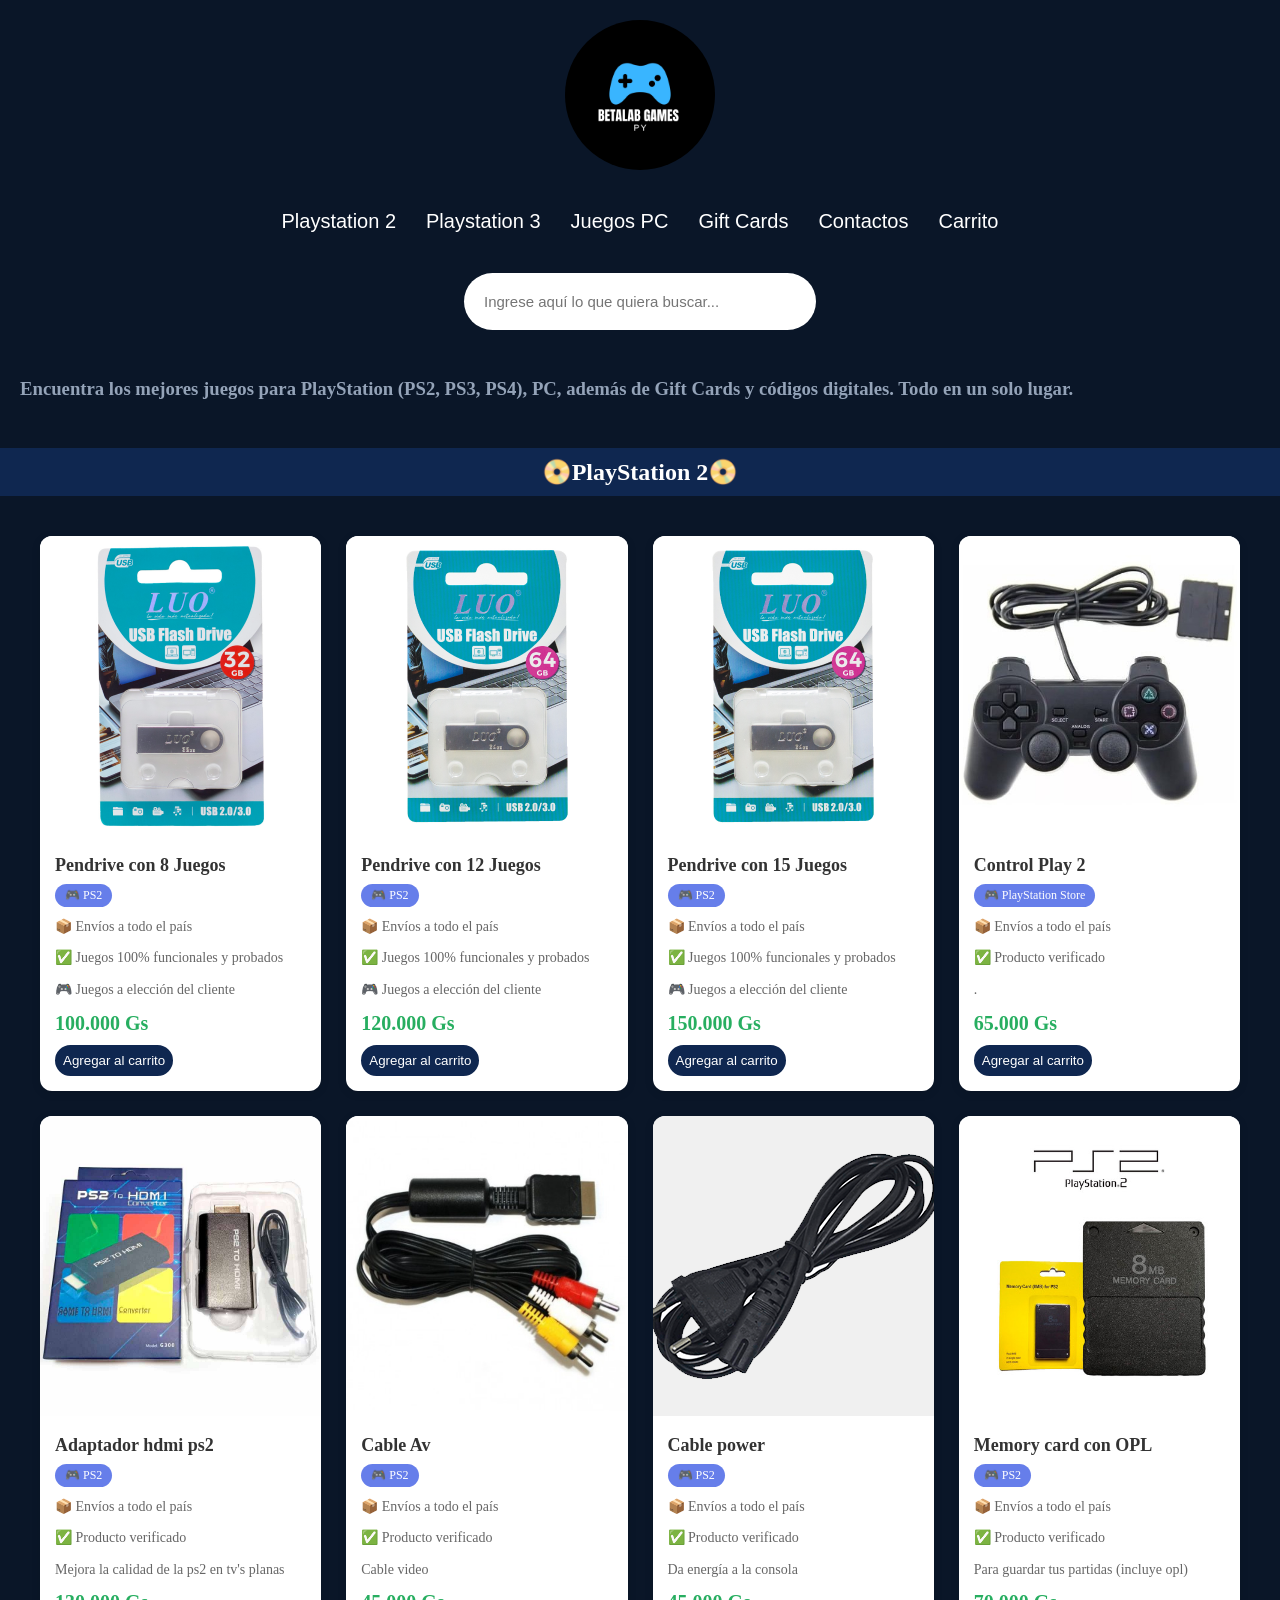
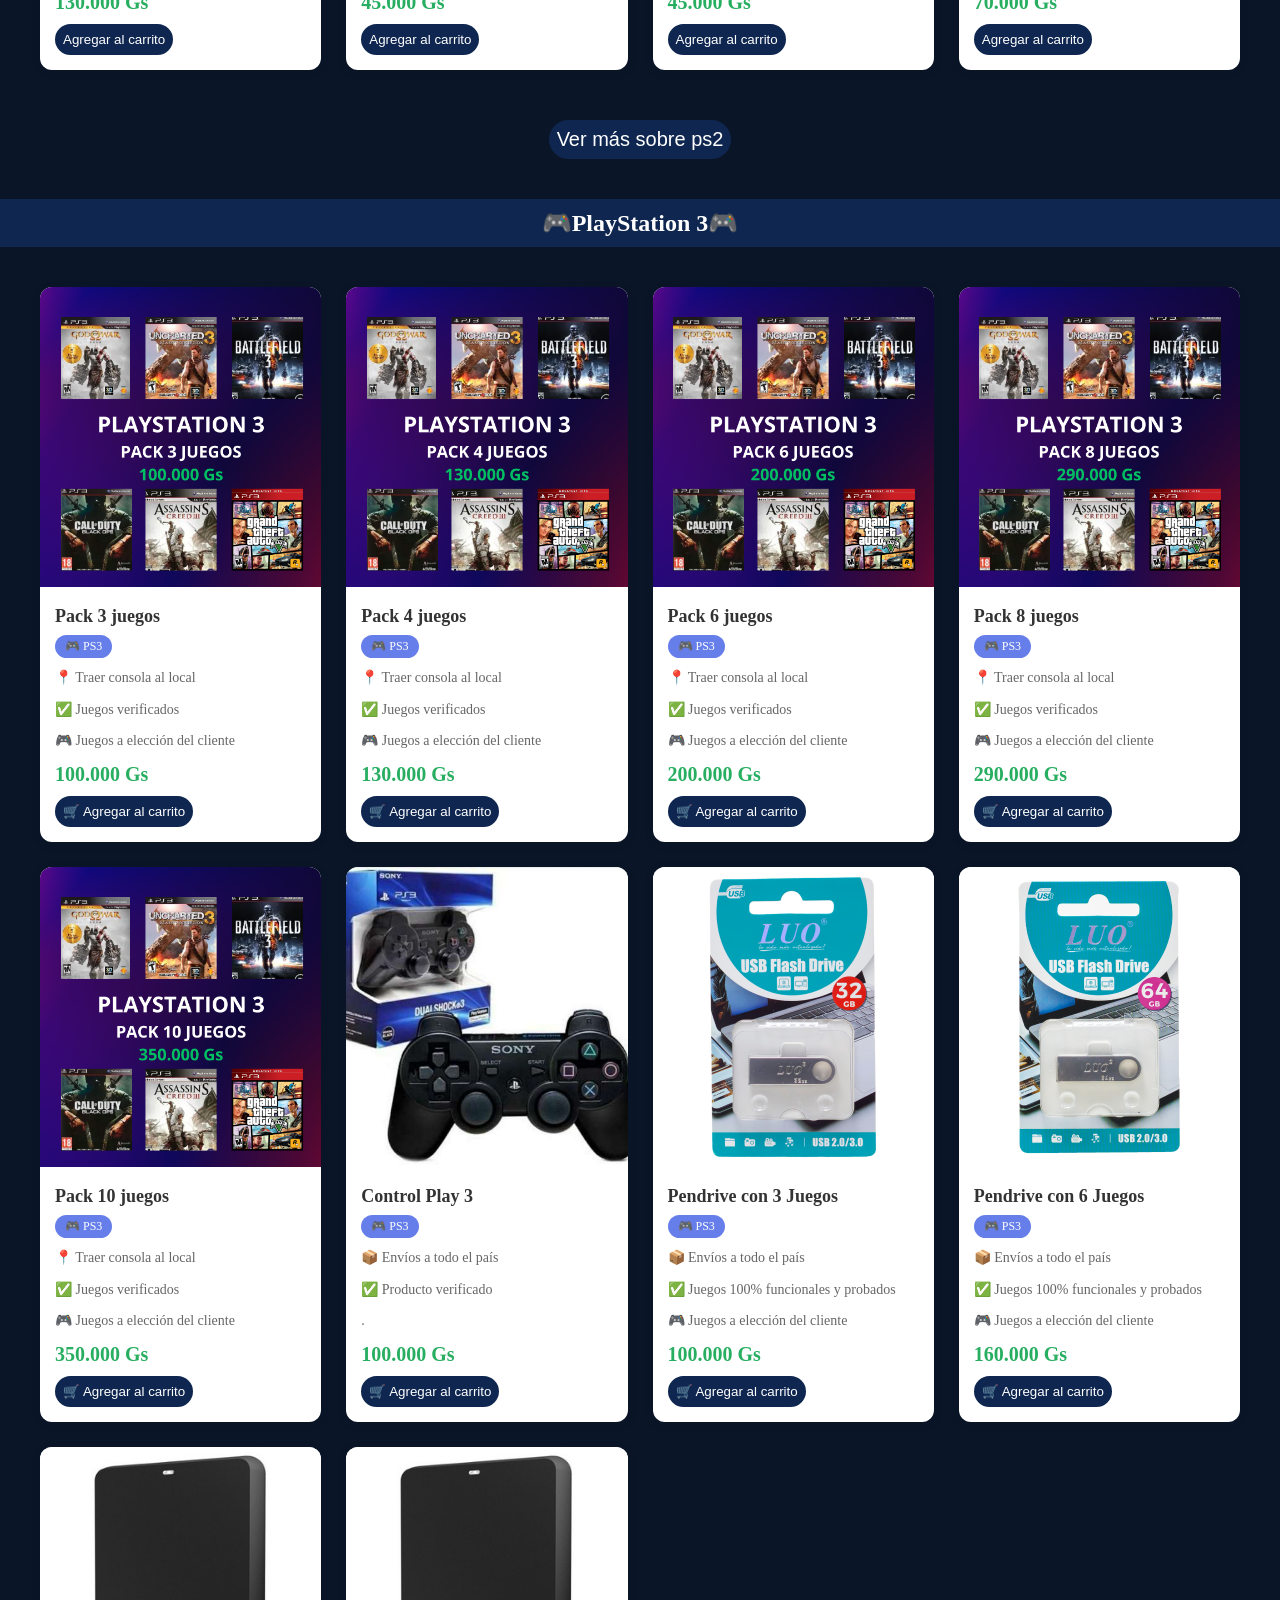
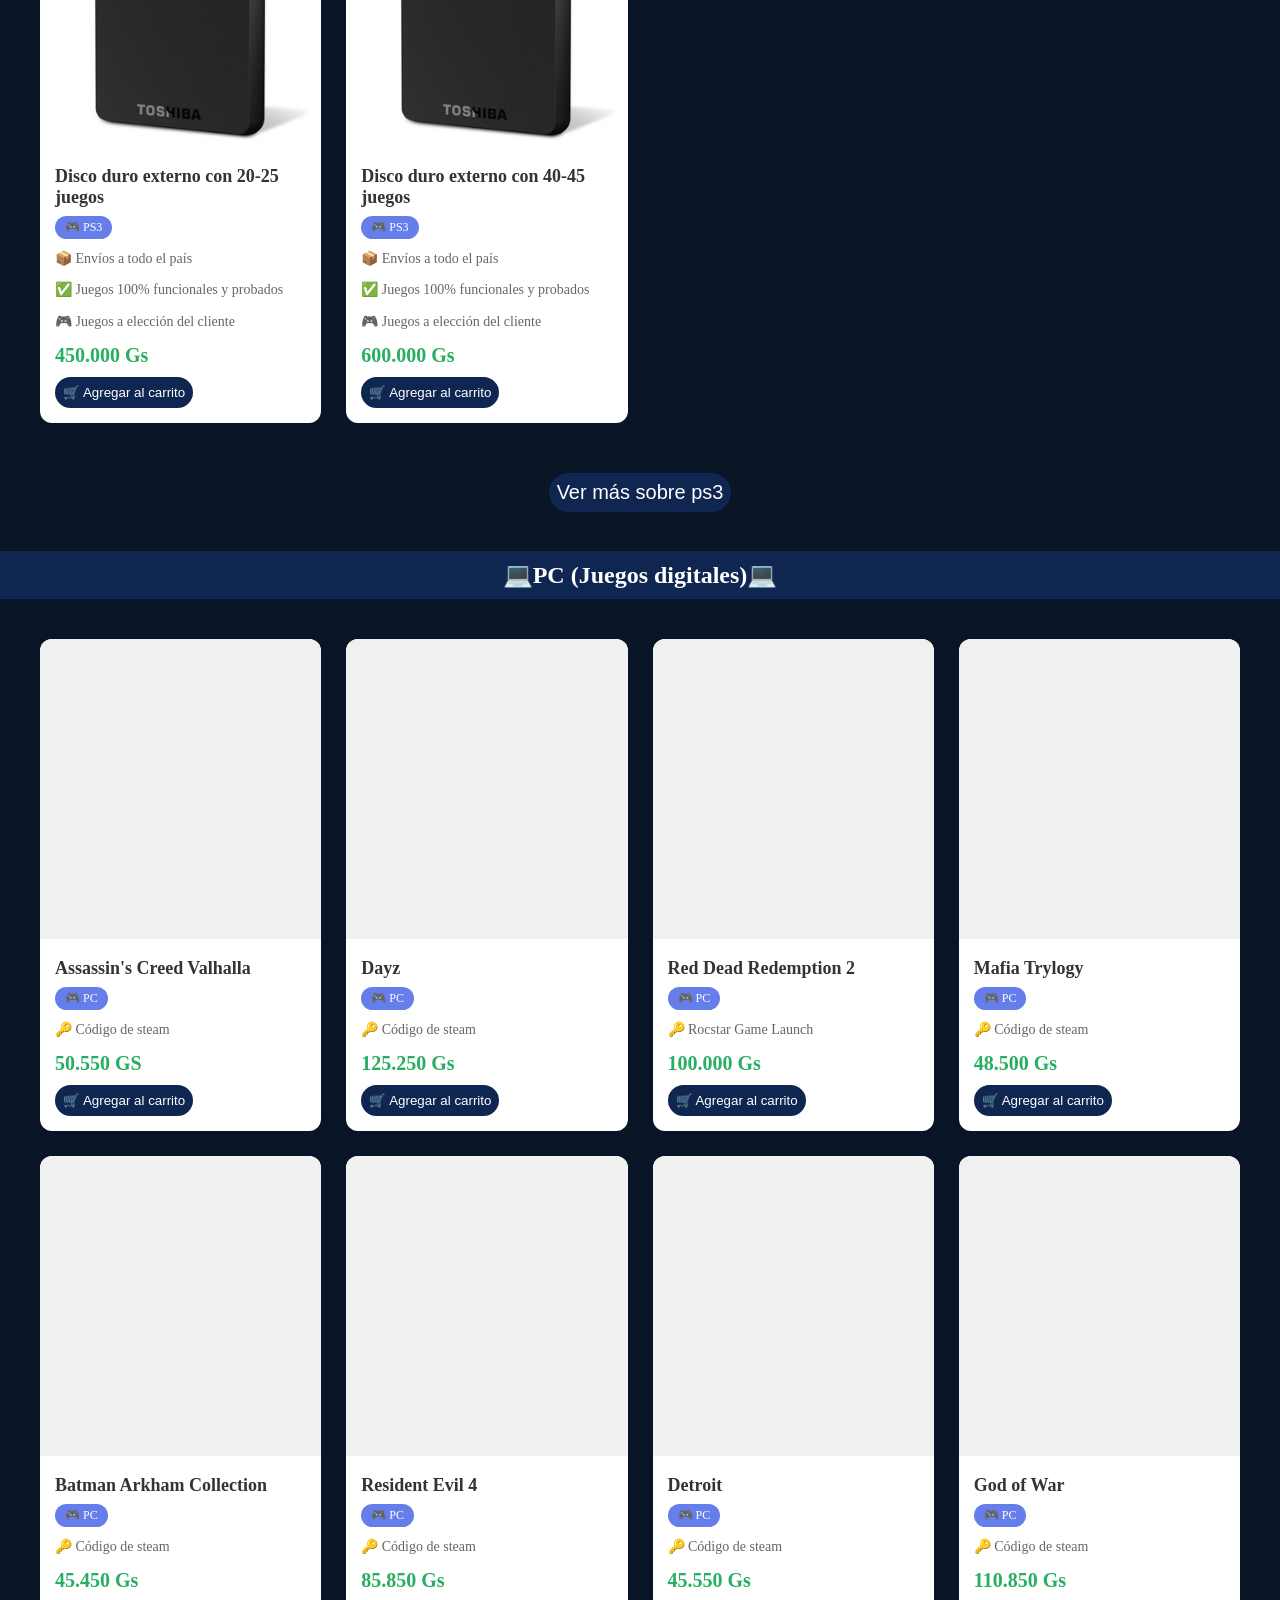
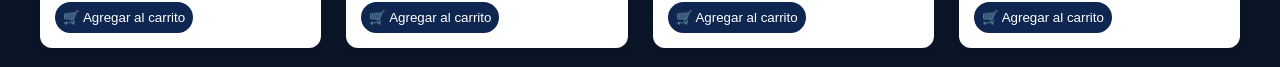
<file: index.html>
<!DOCTYPE html>
<html lang="es">
<head>
    <meta charset="UTF-8">
    <meta name="viewport" content="width=device-width, initial-scale=1.0">
    <title>Inicio</title>
    <link rel="stylesheet" href="css/index.css">
</head>
<body>
    <header>
        <img class="logo" src="img/logobetagames.jpeg" alt="">
    </header>

    <nav>
    <div class="hamburguesa">
        <span></span>
        <span></span>
        <span></span>
    </div>
    <div class="nav-menu">
        <a onclick="ps2()">Playstation 2</a>
        <a onclick="ps3()">Playstation 3</a>
        <a onclick="pc()">Juegos PC</a>
        <a onclick="giftcard()">Gift Cards</a>
        <a onclick="contacto()">Contactos</a>
        <a onclick="carrito()">Carrito</a>
    </div>
</nav>
    <div class="caja-buscador">
         <input id="buscador"  type="text" placeholder="Ingrese aquí lo que quiera buscar...">
    </div>
   
    <main>
        <div class="presentacion">
            <h3 class="titprese">Encuentra los mejores juegos para PlayStation (PS2, PS3, PS4), PC, además de Gift Cards y códigos digitales. Todo en un solo lugar.</h3>
        </div>

        <section class="seccion-videojuegos">
            
            <!--Play2-->
            <h1 class="titulo">📀PlayStation 2📀</h1>
            <div class="productos-container">
                <div id="productosGridPS2" class="productos-grid"></div>
            </div>
            <div class="cajabtnver">
                <button onclick="ps2()" class="btnvermas">Ver más sobre ps2</button>
            </div>

            <!--PS3-->
            <h1 class="titulo">🎮PlayStation 3🎮</h1>
            <div class="productos-container">
                <div id="productosGridPS3" class="productos-grid"></div>
            </div>
            <div class="cajabtnver">
                <button onclick="ps3()" class="btnvermas">Ver más sobre ps3</button>
            </div>

            <!--PC-->
            <h1 class="titulo">💻PC (Juegos digitales)💻</h1>
            <div class="productos-container">
                <div id="productosGridPC" class="productos-grid"></div>
            </div>
            <div class="cajabtnver">
                <button onclick="pc()" class="btnvermas">Ver más sobre ps3</button>
            </div>

            
            
        </section>



    </main>
    <footer>

    </footer>

    <!--Script-->
    <script src="js/ps2.js"></script>
    <script src="js/ps3.js"></script>
    <script src="js/pc.js"></script>
    <script src="js/direccion.js"></script>
    <script src="js/btnhambur.js"></script>
</body>
</html>
</file>
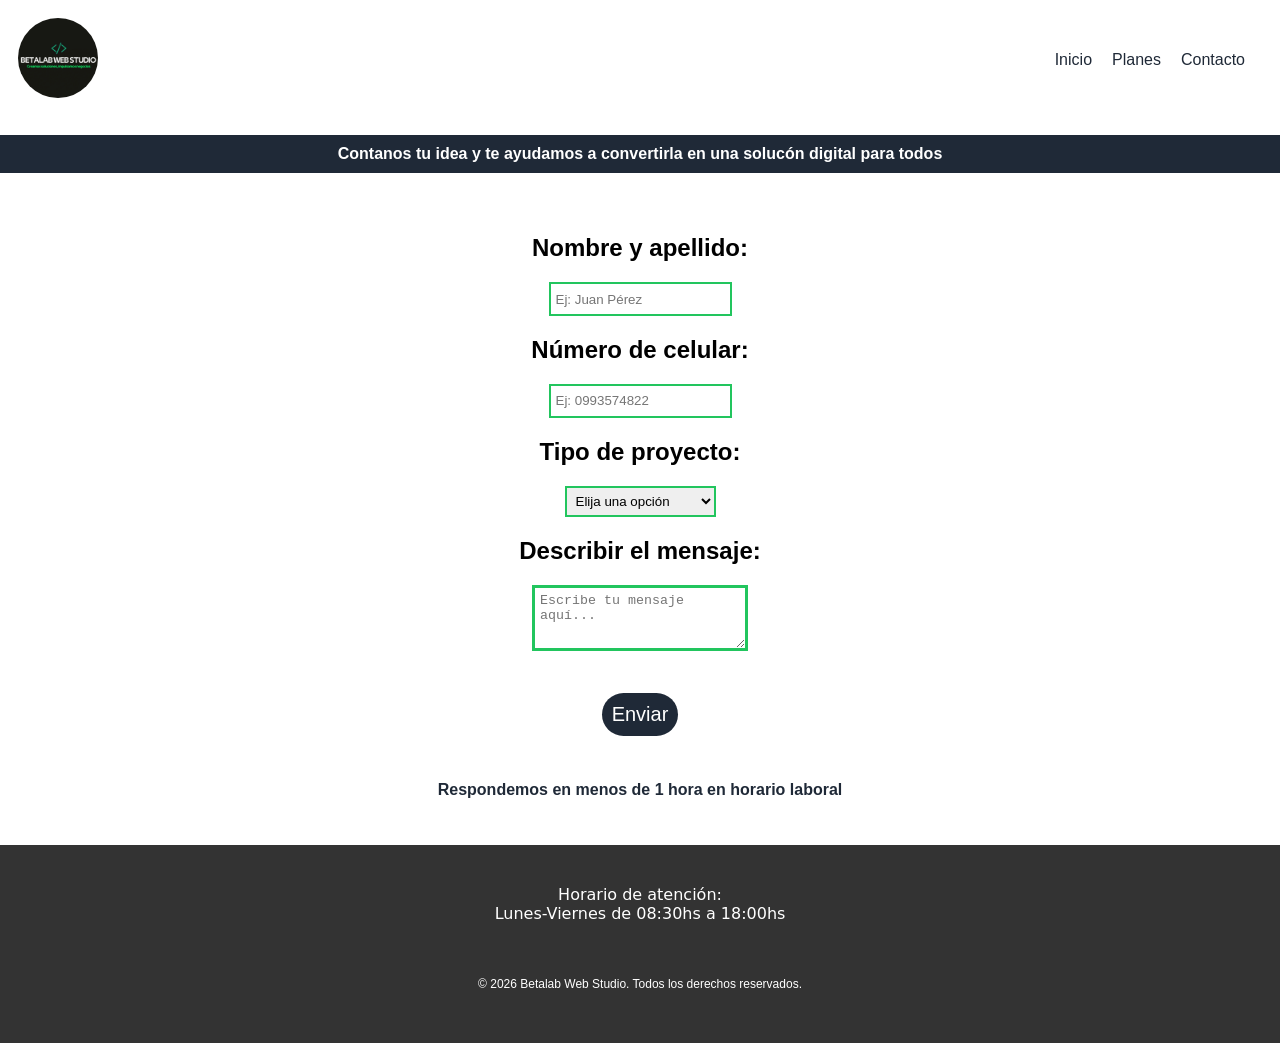
<file: contacto.html>
<!DOCTYPE html>
<html lang="es">
<head>
    <meta charset="UTF-8">
    <meta name="viewport" content="width=device-width, initial-scale=1.0">
    <title>Contacto</title>
    <link rel="stylesheet" href="css/contacto.css">
</head>
<body>

    <header>
        <div class="container-logo">
            <img class="logo" src="img/logo.jpeg" alt="">
        </div>
        <div class="container-enlaces">
            <a href="index.html">Inicio</a>
            <a href="planes.html">Planes</a>
            <a href="contacto.html">Contacto</a>
        </div>
    </header>

    <h4 class="titulo">Contanos tu idea y te ayudamos a convertirla en una solucón digital para todos</h4>
    
    <!--Formulario-->

    <div>
    <h2>Nombre y apellido:</h2>
    <input placeholder="Ej: Juan Pérez" type="text" id="nombre">
    
    <h2>Número de celular:</h2>
    <input placeholder="Ej: 0993574822" type="tel" id="numero">
    
    <h2>Tipo de proyecto:</h2>
    <select id="cmbproyecto">
        <option>Elija una opción</option>
        <option>Landing Page</option>
        <option>Tienda Web</option>
        <option>Sistema de Gestión</option>
    </select>
    
    <h2>Describir el mensaje:</h2>
    <textarea id="mensaje" placeholder="Escribe tu mensaje aquí..."></textarea>
    <br> <br>
    
    <div class="container-btn">
        <button class="btnenviar" onclick="enviarWhatsApp()">Enviar</button>
    </div>
    
    <h4>Respondemos en menos de 1 hora en horario laboral</h4>
</div>

    <footer>
        <div class="container-horario">
            <span>Horario de atención:</span> <br>
            <span>Lunes-Viernes de 08:30hs a 18:00hs</span>
        </div>
        
        <div class="copyright">
            <p>© 2026 Betalab Web Studio. Todos los derechos reservados.</p>
        </div>
    </footer>

     <!--Scripts-->
    <script src="js/contacto.js"></script>
    

</body>
</html>
</file>
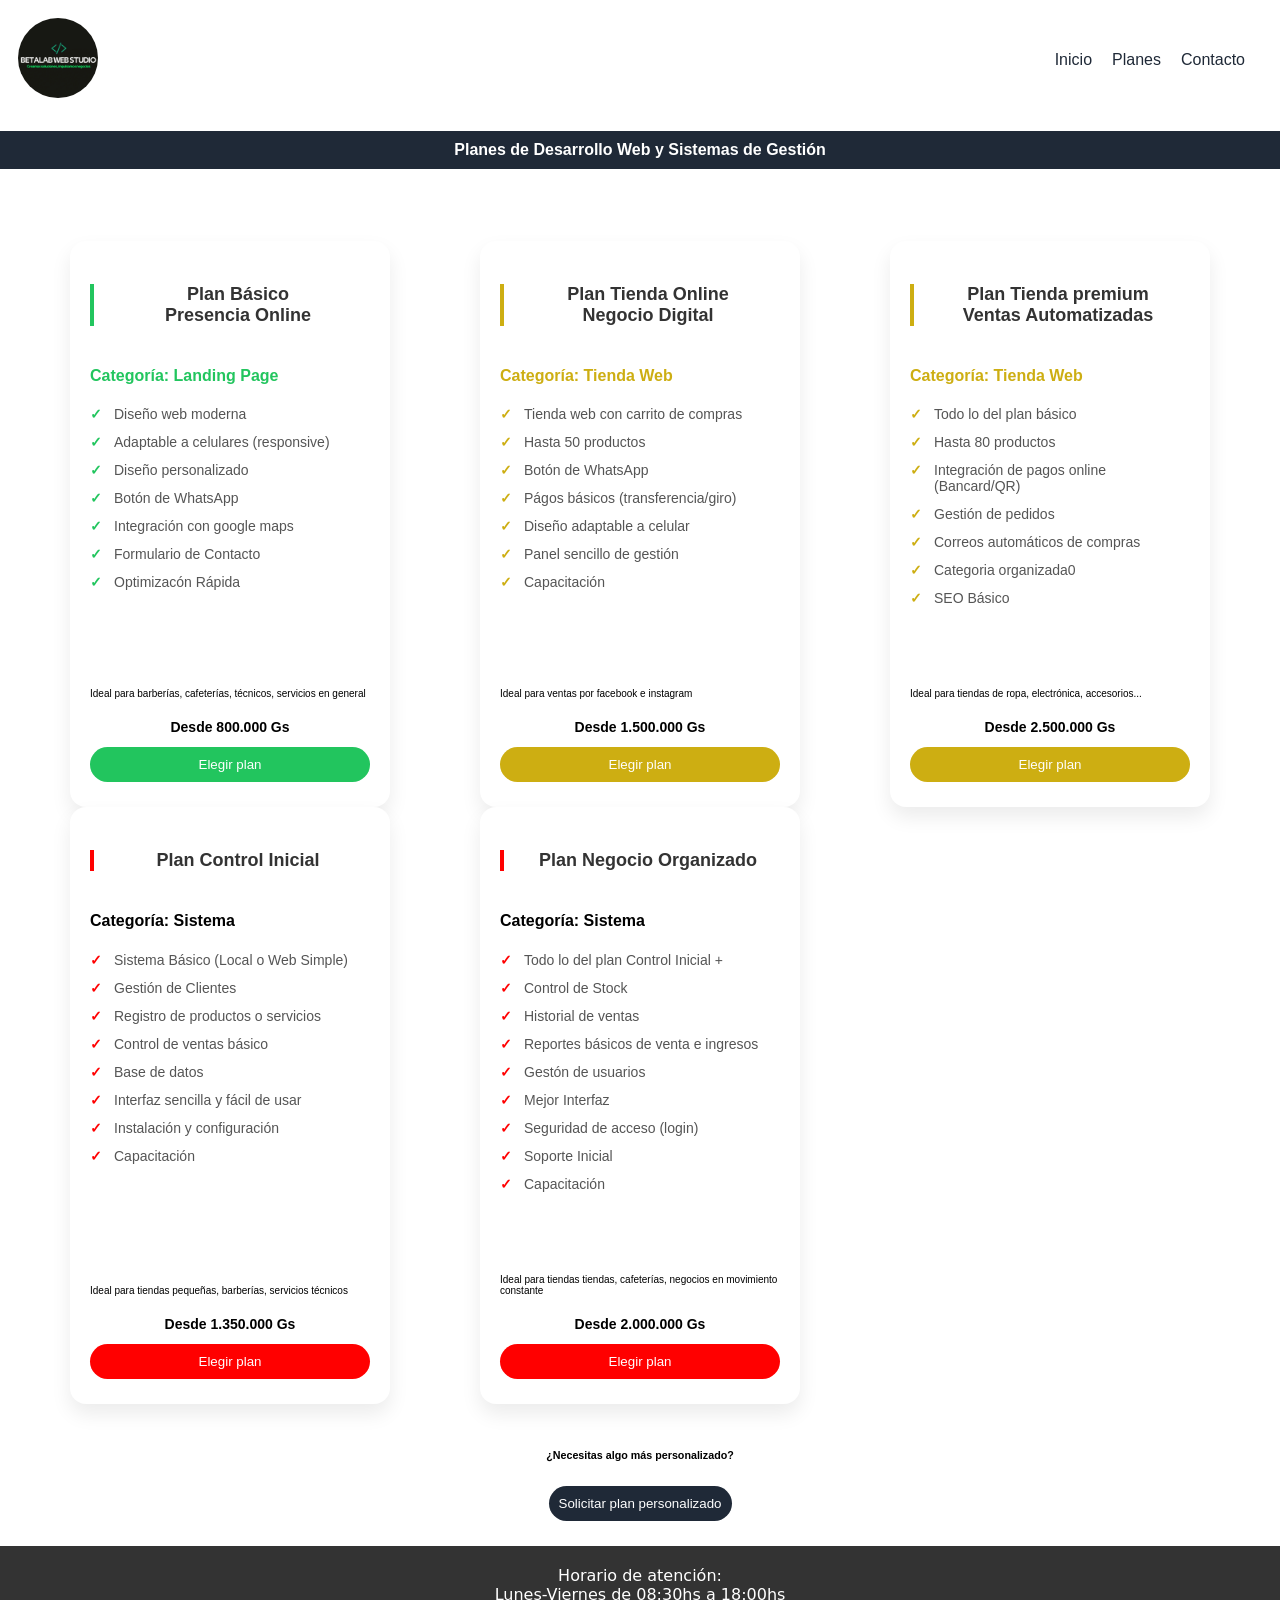
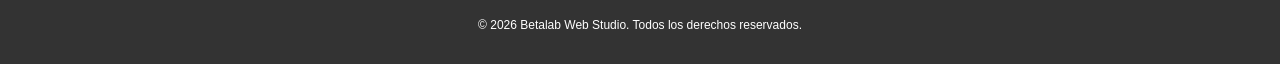
<file: planes.html>
<!DOCTYPE html>
<html lang="es">
<head>
    <meta charset="UTF-8">
    <meta name="viewport" content="width=device-width, initial-scale=1.0">
    <title>Planes</title>
    <link rel="stylesheet" href="css/planes.css">
</head>
<body>
    <header>
        <div class="container-logo">
            <img class="logo" src="img/logo.jpeg" alt="">
        </div>
        <div class="container-enlaces">
            <a href="index.html">Inicio</a>
            <a href="planes.html">Planes</a>
            <a href="contacto.html">Contacto</a>
        </div>
    </header>
    
    <main>
        <h4 class="titulo">Planes de Desarrollo Web y Sistemas de Gestión</h3>

        <!-- Planes -->
        <section class="planes">

            <div class="tarjeta-basico">
                <h3 id="nombre-plan">Plan Básico <br> Presencia Online</h3>
                <h4 class="cat_landing">Categoría: Landing Page</h4>
                <ul>
                    <li>Diseño web moderna</li>
                    <li>Adaptable a celulares (responsive)</li>
                    <li>Diseño personalizado</li>
                    <li>Botón de WhatsApp</li>
                    <li>Integración con google maps
                    <li>Formulario de Contacto</li>
                    <li>Optimizacón Rápida</li>
                </ul>
                <p class="descripcion">Ideal para barberías, cafeterías, técnicos, servicios en general</p>
                <h4 class="precio">Desde 800.000 Gs</h4>
                <button onclick="planBasico()" class="btnbasico">Elegir plan</button>
            </div>

            <div class="tarjeta-medio">
                <h3 id="nombre-plan">Plan Tienda Online <br> Negocio Digital</h3>
                <h4 class="cat_tienda">Categoría: Tienda Web</h4>
                <ul>
                    <li>Tienda web con carrito de compras</li>
                    <li>Hasta 50 productos</li>
                    <li>Botón de WhatsApp</li>
                    <li>Págos básicos (transferencia/giro)</li>
                    <li>Diseño adaptable a celular</li>
                    <li>Panel sencillo de gestión</li>
                    <li>Capacitación</li>
                </ul>
                <p class="descripcion">Ideal para ventas por facebook e instagram</p>
                <h4 class="precio">Desde 1.500.000 Gs</h4>
                <button onclick="planTiendaOnline()" class="btnmedio">Elegir plan</button>
            </div>

            <div class="tarjeta-medio">
                <h3 id="nombre-plan">Plan Tienda premium <br> Ventas Automatizadas</h3>
                <h4 class="cat_tienda">Categoría: Tienda Web</h4>
                <ul>
                    <li>Todo lo del plan básico</li>
                    <li>Hasta 80 productos</li>
                    <li>Integración de pagos online (Bancard/QR)</li>
                    <li>Gestión de pedidos</li>
                    <li>Correos automáticos de compras</li>
                    <li>Categoria organizada0</li>
                    <li>SEO Básico</li>
                </ul>
                <p class="descripcion">Ideal para tiendas de ropa, electrónica, accesorios...</p>
                <h4 class="precio">Desde 2.500.000 Gs</h4>
                <button onclick="planTiendaPremium()" class="btnmedio">Elegir plan</button>
            </div>

            <div class="tarjeta-premium">
                <h3 id="nombre-plan">Plan Control Inicial</h3>
                <h4 class="cat_sistema">Categoría: Sistema</h4>
                <ul>
                    <li>Sistema Básico (Local o Web Simple)</li>
                    <li>Gestión de Clientes</li>
                    <li>Registro de productos o servicios</li>
                    <li>Control de ventas básico</li>
                    <li>Base de datos</li>
                    <li>Interfaz sencilla y fácil de usar</li>
                    <li>Instalación y configuración</li>
                    <li>Capacitación</li>
                </ul>
                <p class="descripcion">Ideal para tiendas pequeñas, barberías, servicios técnicos</p>
                <h4 class="precio">Desde 1.350.000 Gs</h4>
                <button onclick="planControlInicial()" class="btnpremium">Elegir plan</button>
            </div>

            <div class="tarjeta-premium">
                <h3 id="nombre-plan">Plan Negocio Organizado</h3>
                <h4 class="cat_sistema">Categoría: Sistema</h4>
                <ul>
                    <li>Todo lo del plan Control Inicial +</li>
                    <li>Control de Stock</li>
                    <li>Historial de ventas</li>
                    <li>Reportes básicos de venta e ingresos</li>
                    <li>Gestón de usuarios</li>
                    <li>Mejor Interfaz</li>
                    <li>Seguridad de acceso (login)</li>
                    <li>Soporte Inicial</li>
                    <li>Capacitación</li>
                </ul>
                 <p class="descripcion">Ideal para tiendas tiendas, cafeterías, negocios en movimiento constante</p>
                <h4 class="precio">Desde 2.000.000 Gs</h4>
                <button onclick="planNegocioOrganizado()" class="btnpremium">Elegir plan</button>
            </div>


        </section>
    </main>

    <div class="container-btn">
        <h6 class="planper">¿Necesitas algo más personalizado?</h6>
    <button class="btn-planper" onclick="window.location.href='contacto.html';" >Solicitar plan personalizado</button>
    </div>

    <footer>
        <div class="container-horario">
            <span>Horario de atención:</span> <br>
            <span>Lunes-Viernes de 08:30hs a 18:00hs</span>
        </div>
        
        <div class="copyright">
            <p>© 2026 Betalab Web Studio. Todos los derechos reservados.</p>
        </div>
    </footer>

     <!--Scripts-->
    <script src="js/accion-botones.js"></script>
    <script src="js/planes.js"></script>
</body>
</html>
</file>
<file: css/index.css>
body{
    width: 100%;
    height: 100%;
    left: 0;
    top: 0;
    margin: 0;
    background-color: #0A1628;
    object-fit: cover;
    cursor: default;
}
.logo{
    width: 150px;
    border-radius:100px;
}
header{
    padding: 20px;
    display: flex;
    justify-content: center;
    align-items: center;
}


.caja-buscador{
    display: flex;
    justify-content: center;
    align-items: center;
    padding: 20px;
    gap: 10px;
}

#buscador{
    font-size: 15px;
    width: 312px;
    padding: 20px;
    border-radius: 50px;
    border: none;
}

#buscador:hover{
    background-color: #60A5FA;
    transition: 0.80s;
    transform: scale(1.1);
    color: white;
}

#buscador:focus{
    outline: none;
}

nav{
    display: flex;
    justify-content: center;
    align-items: center;
    gap: 30px;
    padding: 20px;
}

nav a{
    color: white;
    font-size: 20px;
    font-family: Verdana, Geneva, Tahoma, sans-serif;
    text-decoration: none;
}

nav a:hover{
    color: rgb(6, 136, 223);
    transform: scale(1.1);
    transition: 0.80s;
    border: none;
    background-color: rgb(255, 255, 255);
    padding: 12px;
    border-radius: 50px;
}

.presentacion {
    display: flex;
    justify-content: justify;
    align-items: center;
    color:#94A3B8;
}
.presentacion > * {
    margin: 8px 0;  /* junta todo con solo 5px entre cada elemento */
}

.titprese{
    padding: 20px;
    text-align: justify;  
    text-align-last: center;
}


/*Seccion*/
.titulo{
    color: white;
    text-align: center;
    background-color: 	#0f2750;
    padding: 10px;
}

/* ========== CONTENEDOR PRINCIPAL ========== */
.productos-container {
    max-width: 1200px;
    margin: 0 auto;
    padding: 20px;
}

/* ========== TÍTULO ========== */
.productos-titulo {
    text-align: center;
    color: #333;
    margin-bottom: 30px;
    font-size: 2rem;
}

/* ========== CONTADOR ========== */
.productos-contador {
    text-align: right;
    color: #666;
    margin-bottom: 20px;
    font-size: 14px;
}

/* ========== GRID DE PRODUCTOS ========== */
.productos-grid {
    display: grid;
    grid-template-columns: repeat(auto-fill, minmax(280px, 1fr));
    gap: 25px;
}

/* ========== TARJETA DE PRODUCTO ========== */
.producto-card {
    background: white;
    border-radius: 12px;
    overflow: hidden;
    box-shadow: 0 2px 10px rgba(0,0,0,0.1);
    transition: transform 0.3s, box-shadow 0.3s;
    cursor: pointer;
}

.producto-card:hover {
    transform: translateY(-5px);
    box-shadow: 0 5px 20px rgba(0,0,0,0.15);
}

/* ========== IMAGEN ========== */
.producto-imagen {
    width: 100%;
    height: 300px;
    object-fit: cover;
    background: #f0f0f0;
}

/* ========== INFORMACIÓN ========== */
.producto-info {
    padding: 15px;
}

.producto-nombre {
    font-size: 18px;
    font-weight: bold;
    color: #333;
    margin-bottom: 8px;
}

.producto-consola {
    display: inline-block;
    background: #667eea;
    color: white;
    padding: 4px 10px;
    border-radius: 20px;
    font-size: 12px;
    margin-bottom: 10px;
}

.producto-descripcion {
    color: #666;
    font-size: 14px;
    margin-bottom: 12px;
    line-height: 1.4;
}

.producto-precio {
    font-size: 20px;
    font-weight: bold;
    color: #27ae60;
}

.aggcarrito{
    margin-top: 10px;
    border: #0f2750 solid;
    padding: 5px;
    border-radius: 50px;
    background-color: #0f2750;
    color: white;
}

.aggcarrito:hover{
    transform: scale(1.1);
    transition: 0.5s;
    color: white;
    background-color: #27ae60;
    border:  #27ae60 solid;
}

.cajabtnver{
    display: flex;
    align-items: center;
    justify-content: center;
    padding: 20px;
}
.btnvermas{
    font-size: 20px;
    margin-top: 10px;
    border: #0f2750 solid;
    padding: 5px;
    border-radius: 50px;
    background-color: #0f2750;
    color: white;
}

.btnvermas:hover{
    transform: scale(1.1);
    transition: 0.5s;
    color: white;
    background-color: #27ae60;
    border:  #27ae60 solid;
}

/* ========== MENSAJE SIN RESULTADOS ========== */
.sin-resultados {
    text-align: center;
    padding: 50px;
    color: #999;
    font-size: 18px;
}

/* Ocultar hamburguesa en desktop */
.hamburguesa {
    display: none;
}

/* Menú normal en desktop */
.nav-menu {
    display: flex;
    gap: 30px;
}

/* ========== MEDIA QUERY PARA TABLETS Y CELULARES ========== */
@media (max-width: 768px) {
    /* Mostrar hamburguesa solo en pantallas pequeñas */
    .hamburguesa {
        display: flex;
        flex-direction: column;
        cursor: pointer;
        gap: 5px;
        padding: 10px;
    }
    
    .hamburguesa span {
        width: 30px;
        height: 3px;
        background-color: white;
        border-radius: 5px;
        transition: 0.3s;
    }
    
    /* Ocultar menú normal y mostrar como menú desplegable */
    .nav-menu {
        display: none;
        flex-direction: column;
        position: absolute;
        top: 100%;
        left: 0;
        width: 100%;
        background-color: #0A1628;
        padding: 20px;
        gap: 15px;
        z-index: 1000;
        box-shadow: 0 10px 20px rgba(0,0,0,0.3);
    }
    
    .nav-menu.active {
        display: flex;
    }
    
    nav {
        position: relative;
        justify-content: space-between;
        padding: 15px 20px;
    }
    
    nav a {
        text-align: center;
        padding: 10px;
        font-size: 16px;
    }
    
    /* Grid: 3 productos por fila con mejor proporción */
    .productos-grid {
        grid-template-columns: repeat(3, 1fr);
        gap: 12px;
    }
    
    /* Tarjetas más compactas */
    .producto-card {
        border-radius: 10px;
    }
    
    /* Imagen más proporcionada */
    .producto-imagen {
        height: 140px;
    }
    
    /* Padding reducido en info */
    .producto-info {
        padding: 10px;
    }
    
    /* Nombre más pequeño */
    .producto-nombre {
        font-size: 13px;
        margin-bottom: 4px;
    }
    
    /* Consola más compacta */
    .producto-consola {
        font-size: 9px;
        padding: 3px 8px;
        margin-bottom: 6px;
    }
    
    /* Descripción más pequeña */
    .producto-descripcion {
        font-size: 10px;
        margin-bottom: 8px;
        line-height: 1.3;
    }
    
    /* Precio ajustado */
    .producto-precio {
        font-size: 14px;
    }
    
    /* Botón más pequeño */
    .aggcarrito {
        font-size: 10px;
        padding: 4px 8px;
        margin-top: 6px;
    }
    
    /* Header y buscador más compactos */
    header {
        padding: 10px;
    }
    
    .logo {
        width: 100px;
    }
    
    .caja-buscador {
        padding: 10px;
    }
    
    #buscador {
        width: 250px;
        padding: 12px;
        font-size: 14px;
    }
    
    .presentacion h1 {
        font-size: 20px;
    }
    
    .presentacion p {
        font-size: 12px;
        text-align: center;
        padding: 0 15px;
    }
    
    .titulo {
        font-size: 18px;
        padding: 8px;
    }
    
    .btnvermas {
        font-size: 14px;
        padding: 8px 16px;
    }

    .titprese{
    padding: 20px;
    text-align: justify;  
    text-align-last: center;
}
}

/* Para celulares más pequeños (menos de 500px) */
@media (max-width: 500px) {
    .productos-grid {
        grid-template-columns: repeat(3, 1fr);
        gap: 8px;
    }
    
    .producto-imagen {
        height: 110px;
    }
    
    .producto-info {
        padding: 6px;
    }
    
    .producto-nombre {
        font-size: 11px;
        margin-bottom: 3px;
    }
    
    .producto-consola {
        font-size: 8px;
        padding: 2px 6px;
        margin-bottom: 4px;
    }
    
    .producto-descripcion {
        font-size: 9px;
        margin-bottom: 6px;
        display: -webkit-box;
        -webkit-line-clamp: 2;
        -webkit-box-orient: vertical;
        overflow: hidden;
    }
    
    .producto-precio {
        font-size: 12px;
    }
    
    .aggcarrito {
        font-size: 9px;
        padding: 3px 6px;
    }
    
    #buscador {
        width: 200px;
        padding: 10px;
        font-size: 12px;
    }
    
    .logo {
        width: 80px;
    }

    .titprese{
    padding: 20px;
    text-align: justify;  
    text-align-last: center;
}
}

/* Para tablets en modo horizontal */
@media (min-width: 769px) and (max-width: 1024px) {
    .productos-grid {
        grid-template-columns: repeat(3, 1fr);
        gap: 20px;
    }
    
    .producto-imagen {
        height: 180px;
    }
}
</file>
<file: css/contacto.css>
body {
    background-color: #FFFFFF;
    font-family: 'Trebuchet MS', 'Lucida Sans Unicode', 'Lucida Grande', 'Lucida Sans', Arial, sans-serif;
    margin: 0;
    padding: 0;
    border: none;
    cursor: default;
    overflow-x: hidden;
    max-width: 100%;
}

header {
    display: flex;
    justify-content: space-between;
    align-items: center;
    margin: 10px;
}

.logo {
    width: 80px;
    border-radius: 50px;
}

.container-logo {
    padding: 8px;
}

.container-enlaces {
    display: flex;
    gap: 10px;
    padding: 20px;
}

.container-enlaces a {
    color: #1F2937;
    text-decoration: none;
    padding: 5px;
}

.container-enlaces a:hover {
    transition: 0.5s;
    transform: scale(1.1);
    text-decoration: underline;
    color: #22C55E;
}

.titulo {
    padding: 10px;
    text-align: center;
    background-color: #1F2937;
    color: white;
}

/* Desarrollo */
div {
    display: block;
    text-align: center;
    padding: 20px;
}

select {
    padding: 5px;
    border: solid #22C55E 2px;
}

input {
    height: 20px;
    border: solid #22C55E 2px;
    padding: 5px;
}

textarea {
    border: solid #22C55E 3px;
    padding: 5px;
    height: 50px;
    width: 200px;
}

.container-btn {
    display: flex;
    justify-content: center;
    padding: 20px;
}

.btnenviar {
    border: none;
    border-radius: 50px;
    padding: 10px;
    color: #FFFFFF;
    background-color: #1F2937;
    font-size: 20px;
}

.btnenviar:hover {
    transition: 0.5s;
    transform: scale(1.1);
    background-color: #22C55E;

}

/* Footer */
footer {
    display: flex;
    justify-content: center;
    flex-direction: column;
    background-color: #333;
    padding: 20px;
    gap: 2px;
    margin-top: 5px;
}

.container-horario {
    color: white;
    text-align: center;
    font-family: system-ui, -apple-system, BlinkMacSystemFont, 'Segoe UI', Roboto, Oxygen, Ubuntu, Cantarell, 'Open Sans', 'Helvetica Neue', sans-serif;
}

.copyright {
    font-size: 12px;
    text-align: center;
    color: #FFFFFF;
}

h4 {
    margin-top: 25px;
    color: #1F2937;
    text-align: center;
}

/* Media Query para Celulares y Tablets pequeñas */
@media (max-width: 768px) {
    div {
    display: block;
    text-align: left;
    padding: 20px;
    }
    .titulo {
        font-size: 18px;
        padding: 15px;
    }

    div {
        padding: 15px;
    }

    input, select, textarea {
        width: 100%;
        box-sizing: border-box;
        margin: 5px 0;
    }

    input {
        height: 40px;
    }

    textarea {
        width: 100%;
        min-height: 80px;
    }

    .container-btn {
        justify-content: center;
        padding: 15px;
    }

    .btnenviar {
        width: 100%;
        font-size: 18px;
        padding: 12px;
    }

    footer {
        padding: 15px;
        margin-top: 10px;
    }

    .container-horario {
        font-size: 14px;
    }

    .copyright {
        font-size: 10px;
    }

    h4 {
        font-size: 16px;
        margin-top: 20px;
    }
}

/* Media Query para celulares muy pequeños (hasta 480px) */
@media (max-width: 480px) {
    div {
    display: block;
    text-align: left;
    padding: 20px;
    }
    
    .titulo {
        font-size: 16px;
    }

    .btnenviar {
        font-size: 16px;
        padding: 10px;
    }
}





/*Ventanaaa de alerta*/

/* Estilos para mensajes de error profesionales */
.error-mensaje {
    color: #ef4444;
    font-size: 12px;
    margin-top: 5px;
    margin-bottom: 10px;
    padding-left: 5px;
    animation: fadeIn 0.3s ease;
}

@keyframes fadeIn {
    from {
        opacity: 0;
        transform: translateY(-5px);
    }
    to {
        opacity: 1;
        transform: translateY(0);
    }
}

/* Estilo para campos con error */
input.error, select.error, textarea.error {
    border-color: #ef4444 !important;
    background-color: #fef2f2 !important;
}

/* Eliminar resaltado azul en móviles */
* {
    -webkit-tap-highlight-color: transparent;
    tap-highlight-color: transparent;
}

a, button, .container-enlaces a, .btn-planes,
.tarjeta-portafolio a, .contacto a, .item-contacto {
    -webkit-tap-highlight-color: transparent;
    tap-highlight-color: transparent;
}
</file>
<file: css/planes.css>
body{
    background-color: #FFFFFF;
    font-family: 'Trebuchet MS', 'Lucida Sans Unicode', 'Lucida Grande', 'Lucida Sans', Arial, sans-serif;
    margin: 0;
    padding: 0;
    border: none;
    cursor: default;
    overflow-x: hidden; 
    max-width: 100%;
}
header{
    display: flex;
    justify-content: space-between;
    align-items: center;
    margin: 10px;
}
.logo{
    width: 80px;
    border-radius: 50px;
}
.container-logo{
    padding: 8px;
}
.container-enlaces{
    display: flex;
    gap: 10px;
    padding: 20px;
}
.container-enlaces a{
    color: #1F2937;
    text-decoration: none;
    padding: 5px;
}
.container-enlaces a:hover{
    transition: 0.5s;
    transform: scale(1.1);
    color: #22C55E;
    text-decoration: underline;
}

.titulo{
    text-align: center;
    color: white;
    padding: 10px;
    background-color: #1F2937; 
}

.planes {
    display: grid;
    grid-template-columns: repeat(3, 1fr);
    gap: 50px;
    justify-items: center;
    padding: 50px;
    max-width: 1200px;
    margin: 0 auto;
}

.tarjeta-basico, 
.tarjeta-medio, 
.tarjeta-premium {
    display: flex;
    flex-direction: column;
    text-align: left;
    background: white;
    border-radius: 16px;
    padding: 25px 20px;
    width: 100%;
    max-width: 280px;
    height: 100%;
    min-height: 120px;
    box-shadow: 0 10px 20px rgba(0,0,0,0.08);
    transition: transform 0.3s ease, box-shadow 0.3s ease;
}

.tarjeta-basico ul,
.tarjeta-medio ul,
.tarjeta-premium ul {
    flex: 1;
    font-size: 14px;
    list-style: none;
    padding: 0;
    margin: 0 0 10px 0;
}

.precio {
    margin: 10px 0 12px 0;
    text-align: center;
    font-size: 14px;
    font-weight: bold;
}

.btnbasico, .btnmedio, .btnpremium {
    border: none;
    border-radius: 50px;
    padding: 10px;
    width: 100%;
    cursor: pointer;
    margin-top: auto;
}

.tarjeta-basico:hover {
    transform: translateY(-5px);
    box-shadow: 0 15px 30px rgba(69, 254, 12, 0.12);
}

.tarjeta-basico h3 {
    text-align: center;
    font-size: 18px;
    margin-bottom: 20px;
    color: #333;
    border-left: 4px solid #22C55E;
    padding-left: 12px;
}

.tarjeta-basico li {
    margin-bottom: 12px;
    padding-left: 24px;
    position: relative;
    color: #555;
}

.tarjeta-basico li::before {
    content: "✓";
    position: absolute;
    left: 0;
    color: #22C55E;
    font-weight: bold;
}

.tarjeta-medio:hover {
    transform: translateY(-5px);
    box-shadow: 0 15px 30px rgba(254, 198, 12, 0.12);
}

.tarjeta-medio h3 {
    text-align: center;
    font-size: 18px;
    margin-bottom: 20px;
    color: #333;
    border-left: 4px solid #cdae12;
    padding-left: 12px;
}

.tarjeta-medio li {
    margin-bottom: 12px;
    padding-left: 24px;
    position: relative;
    color: #555;
}

.tarjeta-medio li::before {
    content: "✓";
    position: absolute;
    left: 0;
    color: #cdae12;
    font-weight: bold;
}

.tarjeta-premium:hover {
    transform: translateY(-5px);
    box-shadow: 0 15px 30px rgba(250, 0, 0, 0.12);
}

.tarjeta-premium h3 {
    text-align: center;
    font-size: 18px;
    margin-bottom: 20px;
    color: #333;
    border-left: 4px solid #ff0000;
    padding-left: 12px;
}

.tarjeta-premium li {
    margin-bottom: 12px;
    padding-left: 24px;
    position: relative;
    color: #555;
}

.tarjeta-premium li::before {
    content: "✓";
    position: absolute;
    left: 0;
    color: #ff0000;
    font-weight: bold;
}

.btnbasico{
    background-color: #22C55E;
    color: white;
}
.btnmedio{
    background-color: #cdae12;
    color: white;
}
.btnpremium{
    background-color: #ff0000;
    color: white;
}

.btnbasico:hover, .btnmedio:hover, .btnpremium:hover{
    transition: 0.5s;
    transform: scale(1.05);
}

.descripcion{
    font-size: 10px;
}

.cat_landing{
    color: #22C55E;
}
.cat_tienda{
    color: #cdae12;
}

footer{
    display: flex;
    justify-content: center;
    flex-direction: column;
    background-color: #333;
    padding: 20px;
    gap: 2px;
    margin-top: 5px;
}
.container-horario{
    color: white;
    text-align: center;
    font-family: system-ui, -apple-system, BlinkMacSystemFont, 'Segoe UI', Roboto, Oxygen, Ubuntu, Cantarell, 'Open Sans', 'Helvetica Neue', sans-serif;
}
.copyright{
    font-size: 12px;
    text-align: center;
    color: #FFFFFF;
}

.container-btn{
    display: flex;
    align-items: center;
    justify-content: center;
    flex-direction: column;
    padding: 20px;
}

.btn-planper{
    text-align: center;
    justify-content: center;
    border: none;
    border-radius: 50px;
    padding: 10px;
    background-color: #1F2937;
    color: white;
}
.btn-planper:hover{
    transition: 0.5s;
    transform: scale(1.1);
    color: black;
    background-color: #22C55E;
}

@media (max-width: 900px) {
    .planes {
        grid-template-columns: repeat(2, 1fr);
        gap: 30px;
        padding: 30px;
    }
    
    .tarjeta-basico, 
    .tarjeta-medio, 
    .tarjeta-premium {
        padding: 15px 12px;
        max-width: 240px;
        min-height: 120px;
    }
    
    .tarjeta-basico h3, 
    .tarjeta-medio h3, 
    .tarjeta-premium h3 {
        font-size: 14px;
        margin-bottom: 12px;
        padding-left: 8px;
    }
    
    .tarjeta-basico ul, 
    .tarjeta-medio ul, 
    .tarjeta-premium ul {
        font-size: 11px;
        margin-bottom: 8px;
    }
    
    .tarjeta-basico li, 
    .tarjeta-medio li, 
    .tarjeta-premium li {
        margin-bottom: 8px;
        padding-left: 18px;
    }
    
    .precio {
        font-size: 12px;
        margin: 8px 0 10px 0;
    }
    
    .btnbasico, .btnmedio, .btnpremium {
        padding: 8px;
        font-size: 11px;
    }
}

@media (max-width: 550px) {
    .planes {
        grid-template-columns: repeat(2, 1fr);
        gap: 33px;
        padding: 20px;
    }
    
    .tarjeta-basico, 
    .tarjeta-medio, 
    .tarjeta-premium {
        padding: 12px 8px;
        max-width: 180px;
        min-height: 120px;
    }
    
    .tarjeta-basico h3, 
    .tarjeta-medio h3, 
    .tarjeta-premium h3 {
        font-size: 12px;
        margin-bottom: 10px;
        padding-left: 6px;
    }
    
    .tarjeta-basico ul, 
    .tarjeta-medio ul, 
    .tarjeta-premium ul {
        font-size: 9px;
        margin-bottom: 6px;
    }
    
    .tarjeta-basico li, 
    .tarjeta-medio li, 
    .tarjeta-premium li {
        margin-bottom: 6px;
        padding-left: 16px;
    }
    
    .precio {
        font-size: 10px;
        margin: 6px 0 8px 0;
    }
    
    .btnbasico, .btnmedio, .btnpremium {
        padding: 6px;
        font-size: 9px;
    }
}







/* ========== ELIMINAR RESALTADO AZUL EN MÓVILES ========== */

/* Opción 1: Para toda la página */
* {
    -webkit-tap-highlight-color: transparent;
    tap-highlight-color: transparent;
}

/* Opción 2: Solo para enlaces y botones (recomendado) */
a, button, .container-enlaces a, .btn-planes, 
.tarjeta-portafolio a, .contacto a, .item-contacto {
    -webkit-tap-highlight-color: transparent;
    tap-highlight-color: transparent;
}
</file>
